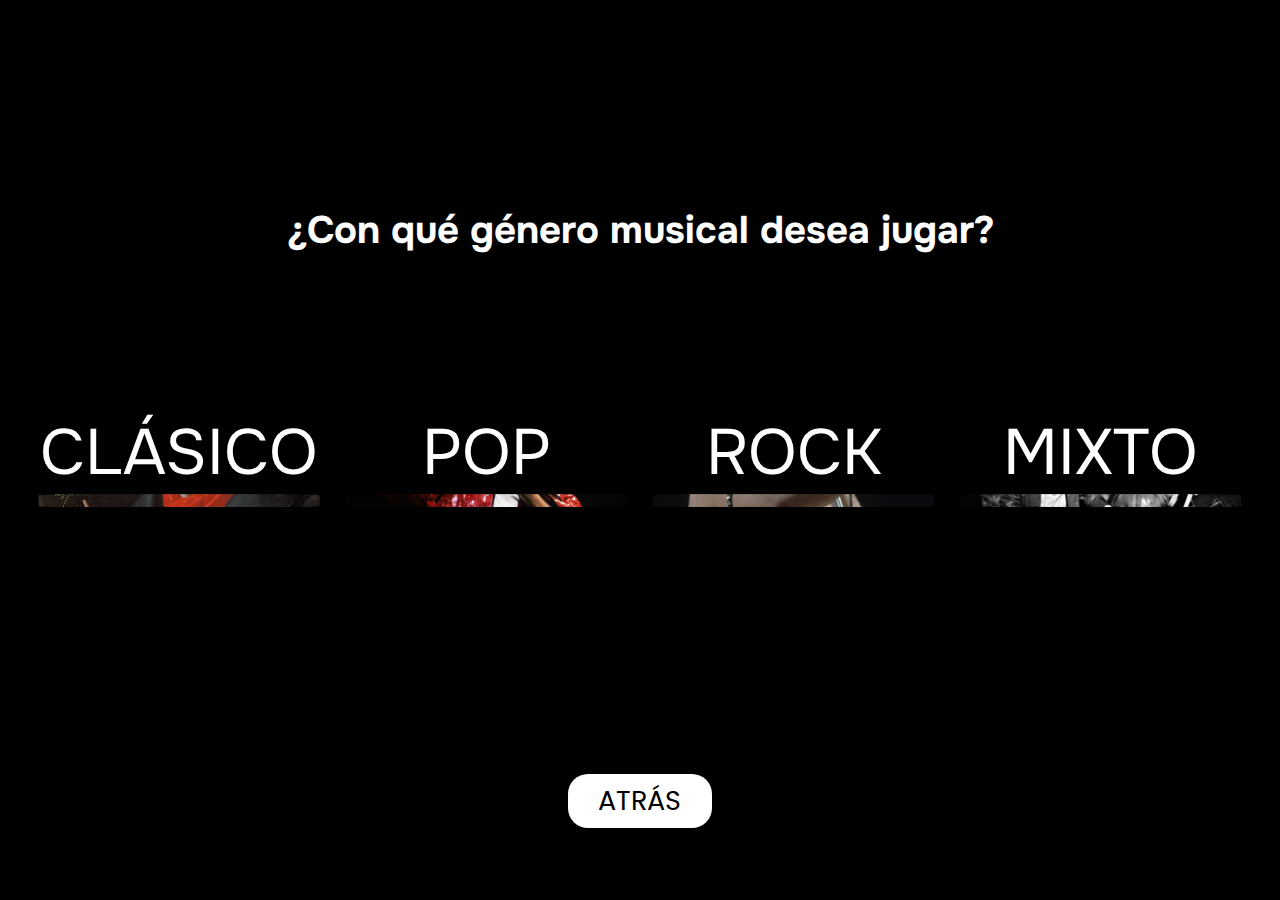
<file: html/ElecJuego.html>
<!DOCTYPE html>
<html lang="en">
<head>
    <meta charset="UTF-8">
    <meta name="viewport" content="width=device-width, initial-scale=1.0">
    <link rel="stylesheet" href="../css/style_ElecJuego.css">
    <title>Género</title>
</head>
<body>
    <!-- --------------------------------------TÍTULO------------------------------------ -->
   
        <h1 id="TIT_GEN">¿Con qué género musical desea jugar?</h1>
        
  

    <!-- --------------------------------------ELECCIÓN------------------------------------ -->
    
    <div id="Cont_Cards">
        
        <div id="DIV_Classic" class="Complet_Cards">
            <p class="TIT_CARDS" id="TIT_Clasic">CLÁSICO</p>
            <article>
                <div class="Cards" id="Card_Clasic"></div>
            </article>
        </div>

        <div id="DIV_Pop" class="Complet_Cards">    
            <p class="TIT_CARDS" id="TIT_Pop">POP</p>
            <article>
                <div class="Cards" id="Card_Pop"></div>
                <!-- <img src="../img/LadyGagaTrans.png" alt="" id="LadyGaga_Card"> -->
            </article>
        </div>
        <div id="DIV_Rock" class="Complet_Cards">
            <p class="TIT_CARDS" id="TIT_Rock">ROCK</p>
            <article>
                <div class="Cards" id="Card_Rock"></div>
            </article>
        </div>
        <div id="DIV_Mixto" class="Complet_Cards">
            <p class="TIT_CARDS" id="TIT_Mix">MIXTO</p>
            <article>
                <div class="Cards" id="Card_Mix"></div>
            </article>
        </div>
    </div>

    <!-- --------------------------------------IR ATRÁS, sí------------------------------------ -->

    <button type="button" class="BT_MJ"><a href="../index.html">ATRÁS</a></button>

    
    <script src="../js/script_ElecJuego.js"></script>
</body>
</html>
</file>
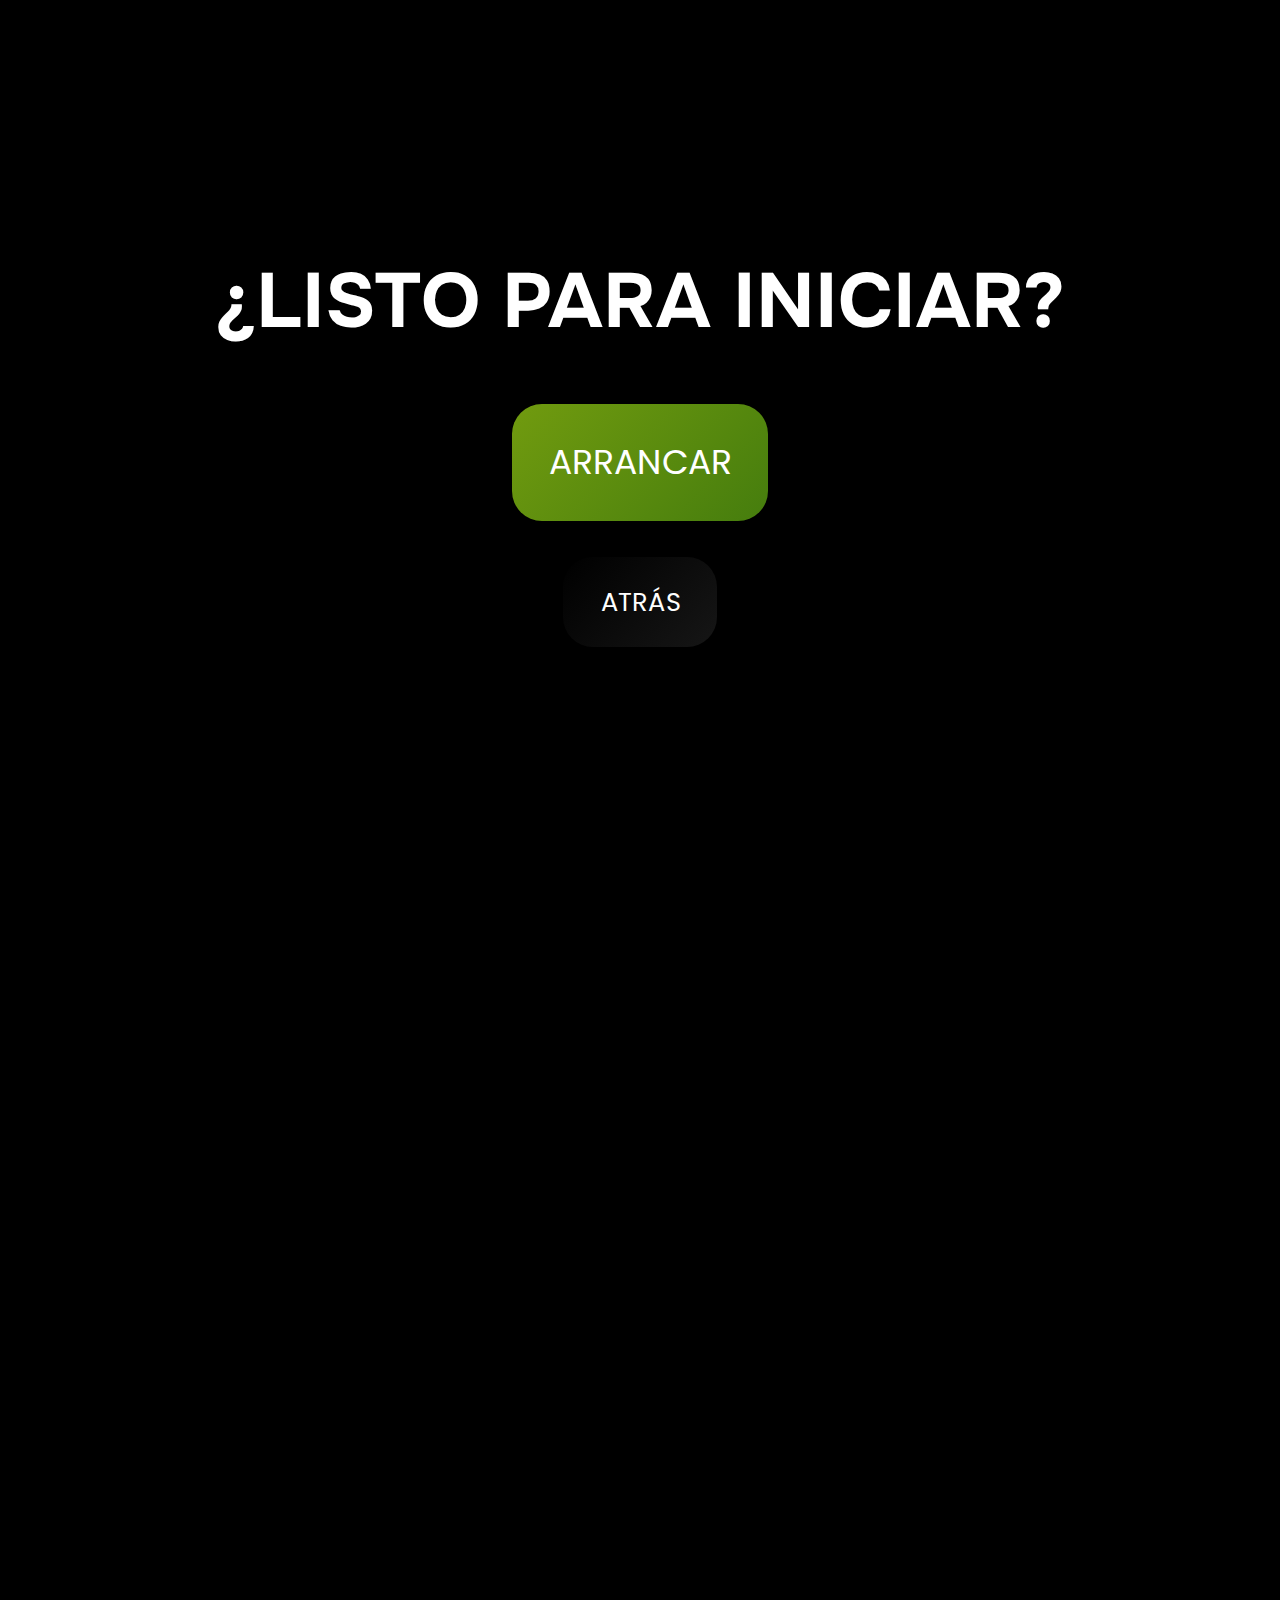
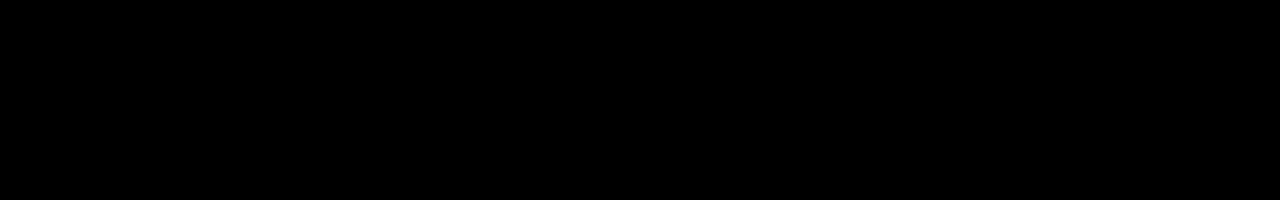
<file: html/JUEGOS/Classic.html>
<!DOCTYPE html>
<html lang="en">
  <head>
    <meta charset="UTF-8" />
    <meta name="viewport" content="width=device-width, initial-scale=1.0" />
    <title>Classic</title>
    <link rel="stylesheet" href="../../css/style_Juego.css" />
  </head>
  <body>
    <div id="CONT_JuegoArranque">
      <h1 id="TIT_GEN1">¿LISTO PARA INICIAR?</h1>
      <div id="CONT_Botones">
        <button id="BTN_Inicio" onclick="agregarHTML()">ARRANCAR</button>
        <button id="BTN_Atrás">ATRÁS</button>
      </div>
    </div>
    <div id="Juego"></div>
    <div id="CONT_Contador"></div>

    <script src="https://www.youtube.com/iframe_api"></script>
    <script src="../../js/script_Juego2.js"></script>
  </body>
</html>
</file>
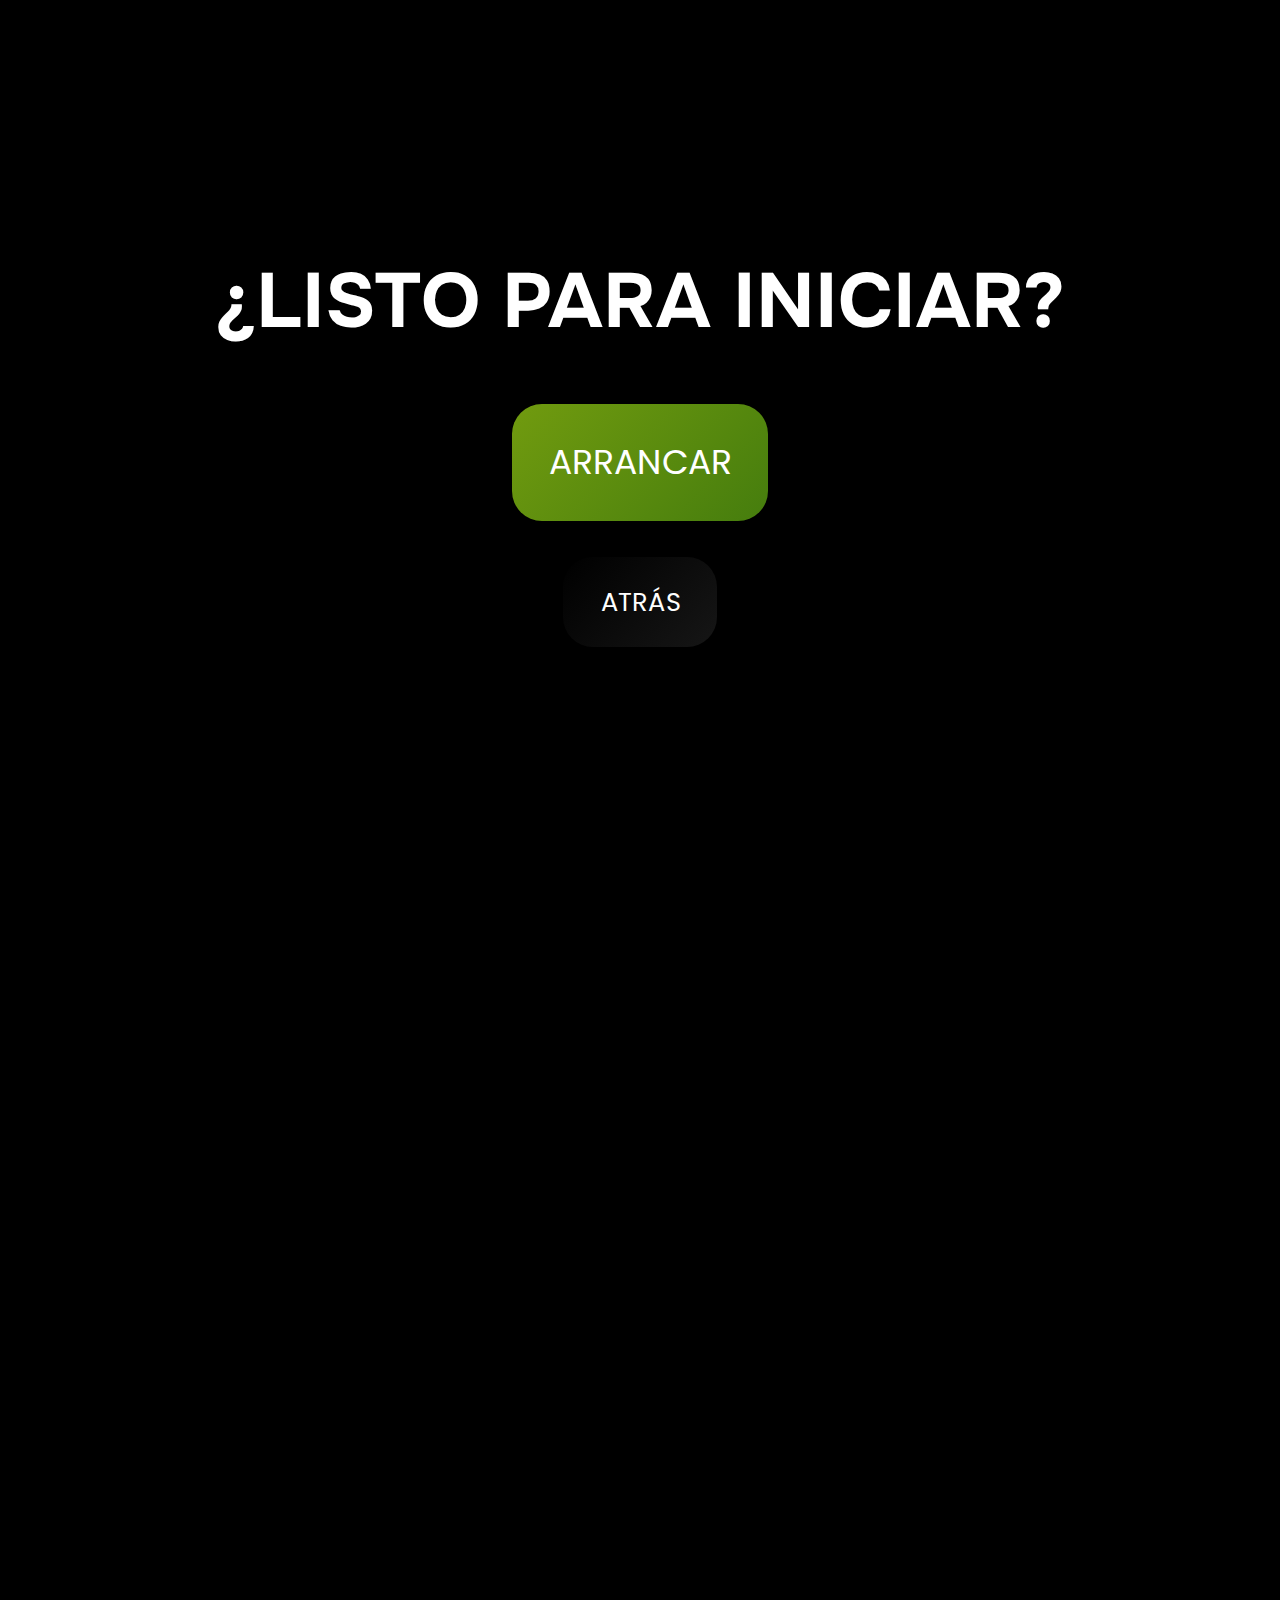
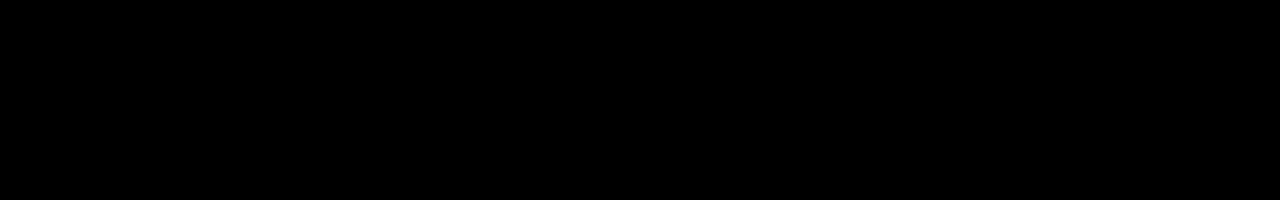
<file: html/JUEGOS/Mixto.html>
<!DOCTYPE html>
<html lang="en">
  <head>
    <meta charset="UTF-8" />
    <meta name="viewport" content="width=device-width, initial-scale=1.0" />
    <title>Classic</title>
    <link rel="stylesheet" href="../../css/style_Juego.css" />
  </head>
  <body>
    <div id="CONT_JuegoArranque">
      <h1 id="TIT_GEN1">¿LISTO PARA INICIAR?</h1>
      <div id="CONT_Botones">
        <button id="BTN_Inicio" onclick="agregarHTML()">ARRANCAR</button>
        <button id="BTN_Atrás">ATRÁS</button>
      </div>
    </div>
    <div id="Juego"></div>
    <div id="CONT_Contador"></div>

    <script src="../../js/script_Juego2.js"></script>
    <script src="https://www.youtube.com/iframe_api"></script>
  </body>
</html>
</file>
<file: css/style_ElecJuego.css>
@import url("https://fonts.googleapis.com/css2?family=Gothic+A1:wght@900&display=swap");
@import url("https://fonts.googleapis.com/css2?family=Overpass:wght@600&display=swap");
@import url("https://fonts.googleapis.com/css2?family=Poppins:wght@600&display=swap");
@import url("https://fonts.googleapis.com/css2?family=Onest:wght@500&display=swap");

/* -------------------------------------------------GENERAL-------------------------------------------------- */

html {
  scroll-behavior:smooth;
}

body {
  background-color: black;
  display: flex;
  justify-content: center;
  align-items: center;
  flex-direction: column;
}

/* -------------------------------------------------HEADER-------------------------------------------------- */

#TIT_GEN {
  color: rgb(255, 255, 255);
  font-family: "Onest", sans-serif;
  font-size: 3vw; 
  margin-top: 22vb;
  user-select: none;
}

/* ---------------------------------------------TÍTULO CARTAS-------------------------------------------------- */
.TIT_CARDS{
  color: rgb(255, 255, 255);
  font-family: "Onest", sans-serif;
  font-size: 5vw; 
  margin-bottom: 0;
  text-align: center;
  user-select: none;
}
/* -------------------------------------------------CARTAS-------------------------------------------------- */

#Cont_Cards {
  z-index: 2;
  display: flex;
  justify-content: CENTER;
  align-items: center;
  position: absolute;
  top:45%;
  left: 50%;
  transform: translate(-50%, -50%)
}

.Complet_Cards{
  margin-top: 5vb;
  margin-right: 2VW;
}

.Complet_Cards:last-child {
  margin-right: 0vw;
} /* Saca el margen derecho del último articule */

article {
  width: 22vw;
  height: 1vw/* 32vw */;
  position: relative;
  transition: all 0.3s ease;
  z-index: 2;
}

/* --------------------------------------------------------------ANIMACIÓN CARDS. */

article:hover {
  transform: perspective(15vw) rotateX(3deg) translateY(-5%) translateZ(0);
  height: 32vw;
  cursor: pointer;
}

article:hover ~ .Complet_Cards p {
  display: none;
}

article:before {
  content: "";
  position: absolute;
  bottom: 0;
  height: 100%;
  width: 100%;
  background-image: linear-gradient(
    to bottom,
    transparent 10%,
    rgba(0, 0, 0, 0.5) 50%,
    rgba(0, 0, 0) 95%
  );
  opacity: 0;
  transition: all 0.3 ease;
}

article:hover::before {
  opacity: 1;
}

/* article:hover #LadyGaga_Card {
  opacity: 1;
  transform: translateY(10%);
} */

/* #LadyGaga_Card {
  position: absolute;
  width: 10vw;
  height: 13vw;
  bottom: 0;
  top: 0;
  right: 0;
  margin: auto;
  transform: translateY(25%);
  transition: 0.3s ease;
  opacity: 0;
} */

.Cards {
  z-index: 2;
  width: 100%;
  height: 100%;
  border-radius: 10%;
  object-fit: cover;
}

#Card_Clasic {
  background-image: url("../img/Vivaldi.jpg");
  background-size: cover;
  background-position: center;
}

#Card_Pop {
  background-image: url("../img/MichaelJackson.jpg");
  background-size: cover;
  background-position: center;
}

#Card_Rock {
  background-image: url("../img/FreddyMercury.webp");
  background-size: cover;
  background-position: center;
}

#Card_Mix {
  background-image: url("../img/Elcuartetodenos.jpg");
  background-size: cover;
  background-position: center;
}


/* --------------------------------------------------------------BOTÓN SALIDA. */
.BT_MJ {
  z-index: 0;
  width: 16vb;
  height: 6vb;
  background-color: rgb(255, 255, 255);
  border: none;
  border-radius: 20px;
  position: absolute;
  top: 86vb;
  user-select: none;
}

.BT_MJ a {
  font-family: "Poppins", sans-serif;
  text-decoration: none;
  font-size: 3vb;
  color: rgb(0, 0, 0);
  user-select: none;
}
</file>
<file: css/style_Juego.css>
/* -------------------------------------------------LETRAS IMPORTE-------------------------------------------------------- */
@import url("https://fonts.googleapis.com/css2?family=Gothic+A1:wght@900&display=swap");
@import url("https://fonts.googleapis.com/css2?family=Overpass:wght@600&display=swap");
@import url("https://fonts.googleapis.com/css2?family=Poppins:wght@600&display=swap");
@import url("https://fonts.googleapis.com/css2?family=Onest:wght@500&display=swap");
@import url("https://fonts.googleapis.com/css2?family=Rubik:wght@500;600&display=swap");

/* #035D32 */
/* font-family: 'Gothic A1';
   font-style: normal;

   font-family: 'Overpass';
   font-style: normal;

   font-family: 'Poppins';
   font-style: normal;

   font-family: 'Onest';
   font-style: normal;

   font-family: 'Rubik';
   font-style: normal;
   */
/* -------------------------------------------------GENERAL-------------------------------------------------------- */
* {
  padding: 0px;
  margin: 0px;
  box-sizing: border-box;
  user-select: none;
}

body {
  background-color: black;
  display: flex;
  flex-direction: column;
  justify-content: center;
  align-items: center;
  overflow: hidden;
}

/* -------------------------------------------------MENÚ DE ARRANQUE-------------------------------------------------------- */
/* ---------------------TÍTULO LISTO PARA JUGAR--------------------- */
#TIT_GEN1 {
  color: rgb(255, 255, 255);
  font-family: "Onest", sans-serif;
  font-size: 6vw;
  margin-bottom: 6vh;
}
/* ---------------------CONTENEDORES GENERAL--------------------- */
#CONT_JuegoArranque {
  width: 100vw;
  height: 100vh;
  display: flex;
  flex-direction: column;
  justify-content: center;
  align-items: center;
  overflow: hidden;
}
#CONT_Botones {
  display: flex;
  flex-direction: column;
  justify-content: center;
  align-items: center;
  gap: 4vh;
}
#CONT_Contador {
  display: flex;
  justify-content: center;
  align-items: center;
  overflow: hidden;
  width: 100vw;
  height: 100vh;
}
/* ---------------------BOTONES ARRANQUE--------------------- */
#BTN_Inicio {
  width: 20vw;
  height: 13vh;
  background: linear-gradient(
    -45deg,
    rgb(32, 197, 17),
    rgb(26, 95, 12),
    rgb(113, 155, 15)
  );
  background-size: 400% 400%;
  animation: animate 10s ease infinite;
  border: none;
  border-radius: 30px;
  font-family: "Poppins", sans-serif;
  text-decoration: none;
  font-size: 2.7vw;
  color: rgb(255, 255, 255);
}
#BTN_Atrás {
  width: 12vw;
  height: 10vh;
  border-radius: 30px;
  border: none;
  font-family: "Poppins", sans-serif;
  text-decoration: none;
  font-size: 2vw;
  color: rgb(255, 255, 255);
  background: linear-gradient(
    -45deg,
    rgb(0, 0, 0),
    rgb(44, 44, 44),
    rgb(0, 0, 0)
  );
  background-size: 400% 400%;
  animation: animate 5s ease infinite;
}
#BTN_Inicio:hover {
  cursor: pointer;
}
#BTN_Atrás:hover {
  cursor: help;
}
/* ---------------------CONTADOR--------------------- */
#Contador {
  color: aliceblue;
  font-size: 30vw;
  font-family: "Rubik";
  font-style: normal;
}

/* -------------------------------------------------MENÚ DEL JUEGO-------------------------------------------------------- */
/* -------------------------------------------------DIVS GENERALES-------------------------------------------------------- */
#Contenedor_Principal {
  background-color: BLACK;
  width: 100vw;
  height: 55vh;
  display: flex;
  justify-content: flex-end;
  align-items: center;
  flex-direction: column;
}
#Contenedor_Tiempos {
  display: flex;
  justify-content: flex-end;
  align-items: center;
  flex-direction: column;
  gap: 7vh;
}
#Contenedor_Secundario {
  display: flex;
  justify-content: center;
  align-items: center;
  flex-direction: column;
  width: 100vw;
  height: 45vh;
}
#Contenedor_Respuestas {
  margin-top: 5vb;
  display: grid;
  grid-template-columns: repeat(2, 1fr);
  grid-template-rows: repeat(2, 1fr);
  grid-column-gap: 3vw;
  grid-row-gap: 3vh;
}
#Contenedor_Bonus {
  width: 100vw;
  height: 20vh;
  display: flex;
  align-items: center;
  justify-content: center;
  gap: clamp(1vw, 50%, 6vw);
}
/* -------------------------------------------------BOTONES BAJOS-------------------------------------------------------- */
/* ---------------------ANIMACIÓN BOTONES SELECCIÓN--------------------- */
.Botones_Selección {
  width: 45vw;
  height: 12vh;
  border-style: none;
  border-radius:2pc;
  position: relative;
  display: inline-block;
  padding: 15px 30px;
  color: rgb(0, 0, 0);
  font-family: "Rubik", sans-serif;
  font-size: calc(0.8em + 0.8vw);
  overflow: hidden;
  transition: 0.2s;
  cursor: pointer;
}
.Botones_Selección:hover {
  background: #cbdd01;
  box-shadow: 0 0 10px #cbdd01, 0 0 40px #cbdd01, 0 0 80px #cbdd01;
  transition-delay: 0s;
  border-radius: 2pc;
}
.sec1 {
  grid-area: 1 / 1 / 2 / 2;
}
.sec2 {
  grid-area: 1 / 2 / 2 / 3;
}
.sec3 {
  grid-area: 2 / 1 / 3 / 2;
}
.sec4 {
  grid-area: 2 / 2 / 3 / 3;
}
.neon-text {
  animation: neon 3s linear infinite alternate;
}
/* ---------------------ANIMACIÓN BOTONES BONUS--------------------- */
.Botones_Bonus {
  width: 20vh;
  height: 6vh;
  border-style: none;
  border-radius: 1cap;
  background-color: #a7a7a78a;
  cursor: pointer;
  color: rgb(0, 0, 0);
  font-size: /* calc(0.5em + 0.7vw) */ clamp(1.5vw, 100%, 4vw);
  font-family: "Poppins", sans-serif;
  z-index: 2;
  overflow: hidden;
}
.DIV_PAUSAPRE {
  width: 20vh;
  height: 6vh;
  display: flex;
  align-items: center;
  justify-content: center;
}
.PAUSA {
  width: 50%;
  height: 100%;
}
.PAUSA:hover {
  cursor: pointer;
}
.PREGUNTA {
  width: 50%;
  height: 80%;
}
.PREGUNTA:hover {
  cursor: pointer;
}

/* --------------------------------------TÍTULO-------------------------------------- */
#Título_Principal {
  text-align: center;
  z-index: 1;
  color: aliceblue;
  margin-bottom: 5vh;
  font-size: 5vw;
  font-family: "Rubik", sans-serif;
}
/* -------------------------------------------------BARRA DE TIEMPO-------------------------------------------------------- */
#BarraTiempoEscucha {
  background-color: #ffffff;
  width: 80vw;
  height: 2.5vh;
  border-radius: 2pc;
}
#BarraTiempoSelección {
  background-color: aliceblue;
  width: 90vw;
  height: 3vh;
  border-radius: 2pc;
}
.BarraProgreso {
  width: 100vw;
  height: 100vh;
  background-color: antiquewhite;
  border-radius: 2pc;
}
/* -------------------------------------------------SIGUIENTE RONDA-------------------------------------------------------- */

#DivPausa {
  width: 35vw;
  height: 75vh;
  background-color: #000000 /* rgb(126, 128, 17) */;
  box-shadow: 20px 10px 40px rgba(255, 255, 255, 0.11);
  border-radius: 5vh;
  position: absolute;
  top: 10vh;
  left: 30vw;
  z-index: 9999;
  display: flex;
  justify-content: center;
  align-items: center;
  flex-direction: column;
}
#GanastePerdiste {
  margin-top: 0vh;
  font-size: 5.5vh;
  color: rgb(255, 255, 255);
  font-family: "Rubik";
  font-style: normal;
  text-align: center;
}
#Puntaje {
  margin-top: 2vh;
  margin-bottom: 2vh;
  font-size: 3vh;
  margin-bottom: 2vh;
  color: #cbdd01;
  font-family: "Rubik";
  font-style: normal;
}
#VideoYoutube {
  width: 25vw;
  height: 40vh;
  border-radius: 5vh;
  margin-bottom: 1vh;
}
#DivBotones{
  display : flex;
}
.AtrásSiguiente {
  margin-top: 1vh;
  border-style: none;
  border-radius: 1vh;
}
#Atrás {
  width: 9vw;
  height: 8vh;
  font-size: 3.2vh;
  font-family: "Rubik";
  font-style: normal;
  color: #000000;
  background: linear-gradient(
    -45deg,
    rgb(207, 207, 207),
    rgb(114, 114, 114),
    rgb(172, 172, 172)
  );
  background-size: 400% 400%;
  animation: animate 10s ease infinite;
  border: none;
}
#Siguiente {
  width: 15vw;
  height: 8vh;
  margin-left: 1vw;
  font-size: 3.2vh;
  font-family: "Rubik";
  font-style: normal;
  color: #000000;
  background: linear-gradient(
    -45deg,
    rgb(207, 207, 207),
    rgb(114, 114, 114),
    rgb(172, 172, 172)
  );
  background-size: 400% 400%;
  animation: animate 10s ease infinite;
  border: none;
}
/* -------------------------------------------------ANIMACIONES-------------------------------------------------------- */
@keyframes animate {
  0% {
    background-position: 0 50%;
  }
  50% {
    background-position: 100% 50%;
  }
  100% {
    background-position: 0 50%;
  }
}
/* @keyframes neon {
  0% {
    text-shadow: 0 0 30px #a7a7a73d, 0 0 20px #a7a7a73d, 0 0 30px #a7a7a73d,
      0 0 30px #a7a7a73d;
  }

  100% {
    text-shadow: 0 0 50px #a7a7a73d, 0 0 60px #a7a7a73d, 0 0 80px #a7a7a73d,
      0 0 90px #a7a7a73d;
  }
} */
</file>
